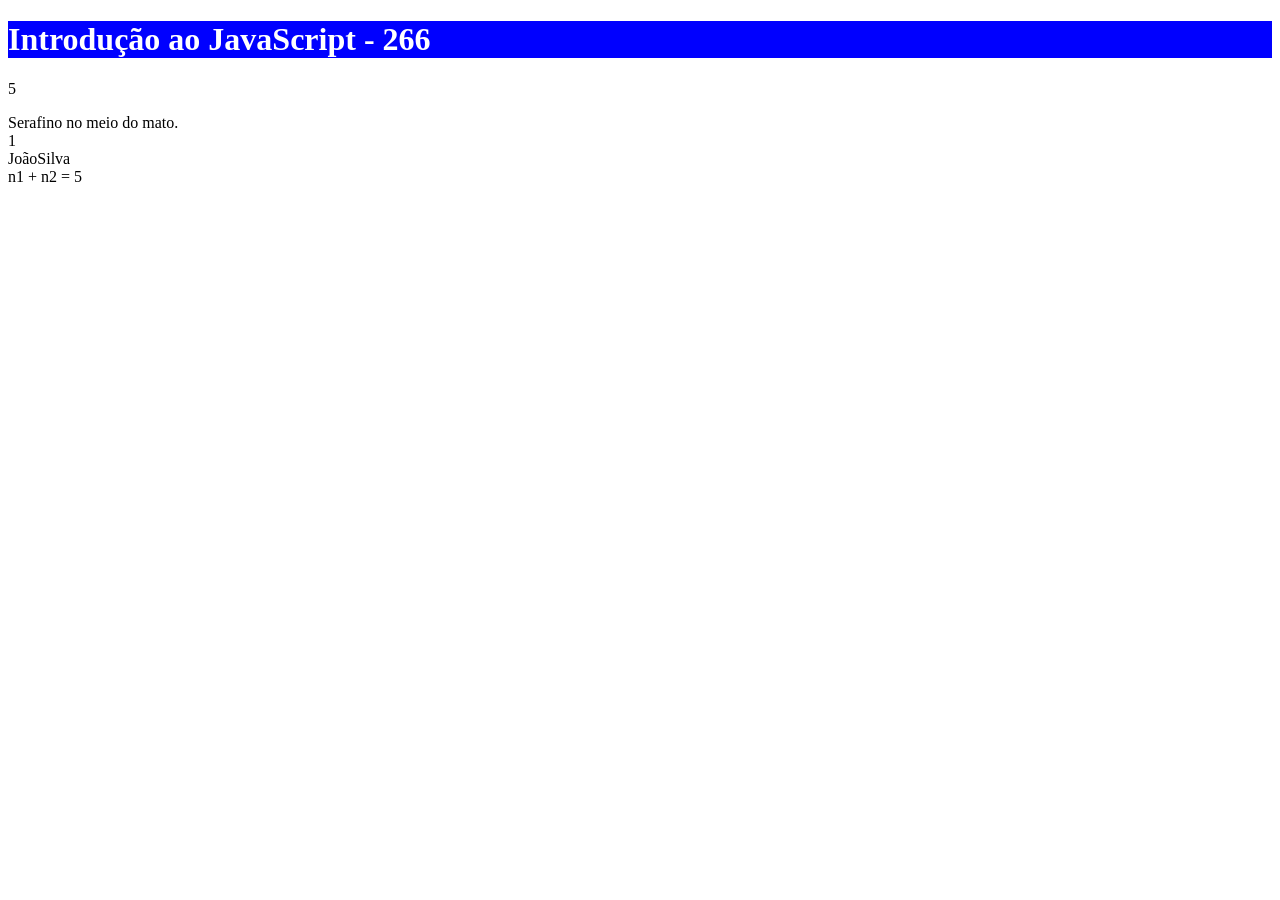
<file: IFPI/IFPI/Programação Web Front-End/2026-04-13/index.html>
<!DOCTYPE html>
<html lang="en">
<head>
    <meta charset="UTF-8">
    <meta name="viewport" content="width=device-width, initial-scale=1.0">
    <title>Document</title>
</head>
<body>
    <h1 id="meuH1">Introdução ao JavaScript</h1>
    <p id="p1"></p>
    <script>
        document.write('Serafino no meio do mato.');
        document.write('<br>')
        let a = 1;
        document.write(a);
        document.write('<br>')

        let meuH1 = document.getElementById('meuH1');
        meuH1.style.color = 'white';
        meuH1.style.backgroundColor = 'blue';
        meuH1.innerText = 'Introdução ao JavaScript - 266';

        //Declarar uma variável e atribuir o elemento obtido pelo ID
        let p1 = document.getElementById('p1');
        p1.innerText = 'ipsum';

        let n1 = 2;
        let n2 = 3;
        p1.innerText = n1+n2;

        let nome = 'João';
        let sobrenome = 'Silva';
        document.write(nome + sobrenome );
        document.write('<br>')
        document.write(' n1 + n2 = ' + (n1 + n2));
    
    </script>
</body>
</html>
</file>
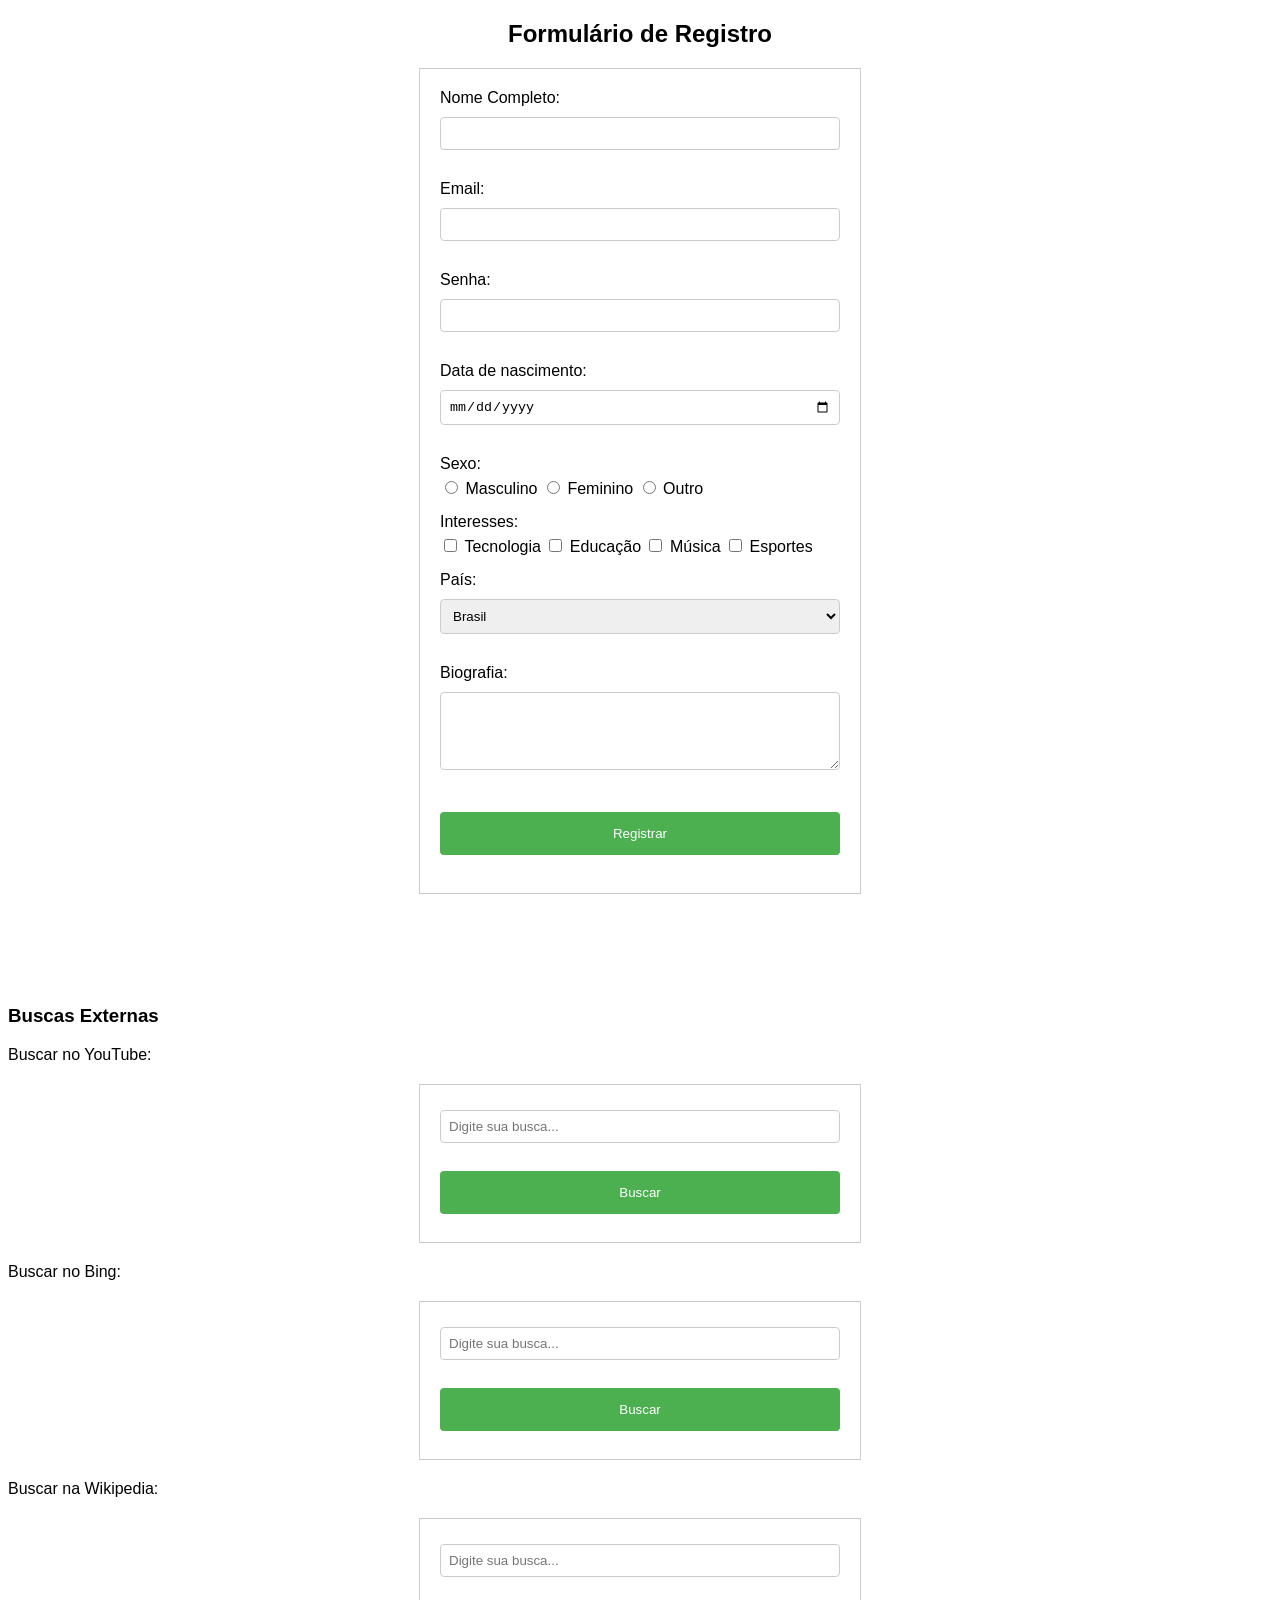
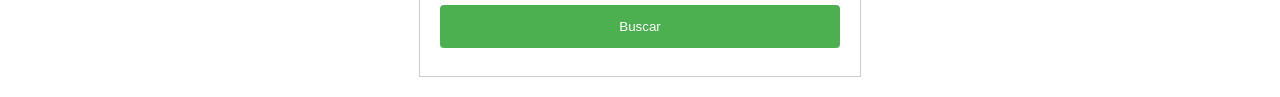
<file: IFPI/IFPI/Programação Web Front-End/Atividade 20.02/index.html>
<!DOCTYPE html>
<html lang="pt-br">

<head>
    <meta charset="UTF-8">
    <meta name="viewport" content="width=device-width, initial-scale=1.0">
    <title>Exercício de Formulários</title>
    <link rel="stylesheet" href="style.css">
</head>

<body>

    <h2>Formulário de Registro</h2>

    <form action="/register" method="POST">
        <div class="form-group">
            <label for="fullname">Nome Completo:</label>
            <input type="text" id="fullname" name="fullname" required>
        </div>

        <div class="form-group">
            <label for="email">Email:</label>
            <input type="email" id="email" name="email" required>
        </div>

        <div class="form-group">
            <label for="password">Senha:</label>
            <input type="password" id="password" name="password" required>
        </div>

        <div class="form-group">
            <label for="nascimento">Data de nascimento:</label>
            <input type="date" id="nascimento" name="nascimento">
        </div>

        <div class="form-group">
            <label>Sexo:</label><br>
            <input type="radio" id="masculino" name="sexo" value="masculino">
            <label for="masculino">Masculino</label>
            <input type="radio" id="feminino" name="sexo" value="feminino">
            <label for="feminino">Feminino</label>
            <input type="radio" id="outro" name="sexo" value="outro">
            <label for="outro">Outro</label>
        </div>

        <div class="form-group">
            <label>Interesses:</label><br>
            <input type="checkbox" id="tecnologia" name="interesses" value="tecnologia">
            <label for="tecnologia">Tecnologia</label>
            <input type="checkbox" id="educacao" name="interesses" value="educacao">
            <label for="educacao">Educação</label>
            <input type="checkbox" id="musica" name="interesses" value="musica">
            <label for="musica">Música</label>
            <input type="checkbox" id="esportes" name="interesses" value="esportes">
            <label for="esportes">Esportes</label>
        </div>

        <div class="form-group">
            <label for="pais">País:</label>
            <select id="pais" name="pais">
                <option value="brasil">Brasil</option>
                <option value="eua">Estados Unidos</option>
                <option value="canada">Canadá</option>
                <option value="japao">Japão</option>
            </select>
        </div>

        <div class="form-group">
            <label for="bio">Biografia:</label>
            <textarea id="bio" name="bio" rows="4"></textarea>
        </div>

        <div class="form-group">
            <input type="submit" value="Registrar">
        </div>
    </form>

    <br><br><br><br>
    <h3>Buscas Externas</h3>

    <p>Buscar no YouTube:</p>
    <form action="https://www.youtube.com/results" method="GET" target="_blank">
        <input type="text" name="search_query" placeholder="Digite sua busca...">
        <input type="submit" value="Buscar">
    </form>

    <p>Buscar no Bing:</p>
    <form action="https://www.bing.com/search" method="GET" target="_blank">
        <input type="text" name="q" placeholder="Digite sua busca...">
        <input type="submit" value="Buscar">
    </form>

    <p>Buscar na Wikipedia:</p>
    <form action="https://pt.wikipedia.org/w/index.php" method="GET" target="_blank">
        <input type="text" name="search" placeholder="Digite sua busca...">
        <input type="submit" value="Buscar">
    </form>

</body>

</html>
</file>
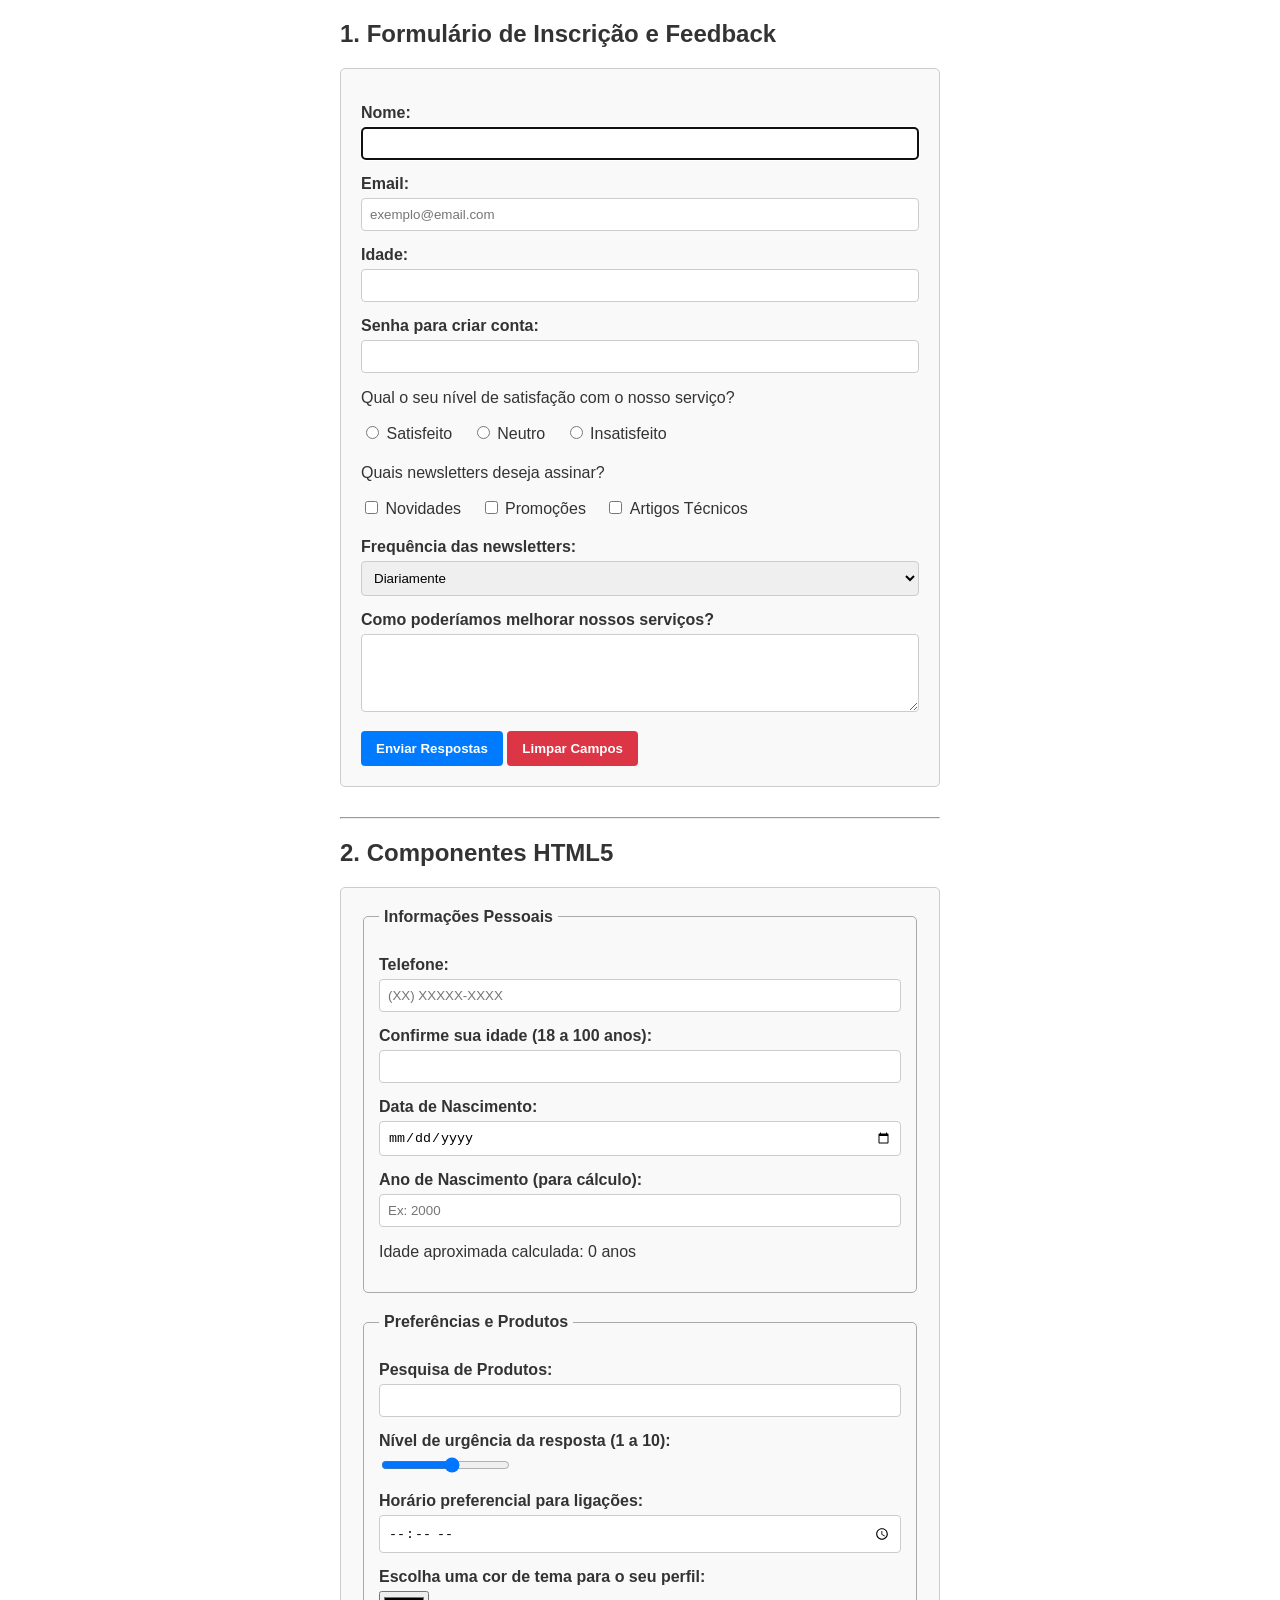
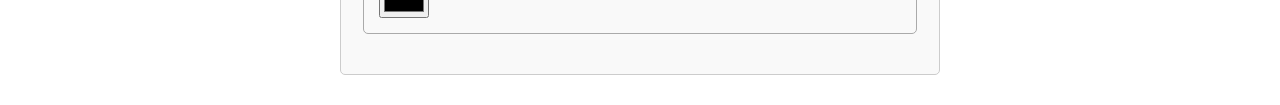
<file: IFPI/IFPI/Programação Web Front-End/Atividade 23.02/index.html>
<!DOCTYPE html>
<html lang="pt-br">

<head>
    <meta charset="UTF-8">
    <title>Exercícios HTML5 - Formulários</title>
    <link rel="stylesheet" href="style.css">
</head>

<body>

    <h2>1. Formulário de Inscrição e Feedback</h2>

    <form action="http://exemplo.com/inscricao" method="POST">

        <label for="nome">Nome:</label>
        <input type="text" id="nome" name="nome" required autofocus>

        <label for="email">Email:</label>
        <input type="email" id="email" name="email" required placeholder="exemplo@email.com">

        <label for="idade">Idade:</label>
        <input type="number" id="idade" name="idade">

        <label for="senha">Senha para criar conta:</label>
        <input type="password" id="senha" name="senha" maxlength="12" required>

        <p>Qual o seu nível de satisfação com o nosso serviço?</p>
        <input type="radio" id="satisfeito" name="satisfacao" value="satisfeito">
        <label class="inline-label" for="satisfeito">Satisfeito</label>

        <input type="radio" id="neutro" name="satisfacao" value="neutro">
        <label class="inline-label" for="neutro">Neutro</label>

        <input type="radio" id="insatisfeito" name="satisfacao" value="insatisfeito">
        <label class="inline-label" for="insatisfeito">Insatisfeito</label>

        <p>Quais newsletters deseja assinar?</p>
        <input type="checkbox" id="novidades" name="news" value="novidades">
        <label class="inline-label" for="novidades">Novidades</label>

        <input type="checkbox" id="promocoes" name="news" value="promocoes">
        <label class="inline-label" for="promocoes">Promoções</label>

        <input type="checkbox" id="artigos" name="news" value="artigos">
        <label class="inline-label" for="artigos">Artigos Técnicos</label>

        <label for="frequencia">Frequência das newsletters:</label>
        <select id="frequencia" name="frequencia">
            <option value="diariamente">Diariamente</option>
            <option value="semanalmente">Semanalmente</option>
            <option value="mensalmente">Mensalmente</option>
        </select>

        <label for="melhoria">Como poderíamos melhorar nossos serviços?</label>
        <textarea id="melhoria" name="melhoria" rows="4"></textarea>

        <button type="submit">Enviar Respostas</button>
        <input type="reset" value="Limpar Campos">
    </form>

    <hr>

    <h2>2. Componentes HTML5</h2>

    <form oninput="resultadoIdade.value = anoAtual.value - anoNasc.value">

        <fieldset>
            <legend>Informações Pessoais</legend>

            <label for="telefone">Telefone:</label>
            <input type="tel" id="telefone" name="telefone" pattern="[0-9]{10,11}" placeholder="(XX) XXXXX-XXXX"
                title="Apenas números">

            <label for="idadeConfirmacao">Confirme sua idade (18 a 100 anos):</label>
            <input type="number" id="idadeConfirmacao" name="idadeConfirmacao" min="18" max="100">

            <label for="nascimento">Data de Nascimento:</label>
            <input type="date" id="nascimento" name="nascimento">

            <label for="anoNasc">Ano de Nascimento (para cálculo):</label>
            <input type="number" id="anoNasc" name="anoNasc" placeholder="Ex: 2000">
            <input type="hidden" id="anoAtual" value="2026">
            <p>Idade aproximada calculada: <output name="resultadoIdade" for="anoNasc anoAtual">0</output> anos</p>

        </fieldset>

        <fieldset>
            <legend>Preferências e Produtos</legend>

            <label for="produto">Pesquisa de Produtos:</label>
            <input type="text" id="produto" name="produto" list="listaProdutos">
            <datalist id="listaProdutos">
                <option value="Notebook">
                <option value="Smartphone">
                <option value="Teclado">
                <option value="Monitor">
            </datalist>

            <label for="urgencia">Nível de urgência da resposta (1 a 10):</label>
            <input type="range" id="urgencia" name="urgencia" min="1" max="10">

            <label for="horarioLigacao">Horário preferencial para ligações:</label>
            <input type="time" id="horarioLigacao" name="horarioLigacao">

            <label for="corTema">Escolha uma cor de tema para o seu perfil:</label>
            <input type="color" id="corTema" name="corTema" value="#000000">
        </fieldset>

    </form>

</body>

</html>
</file>
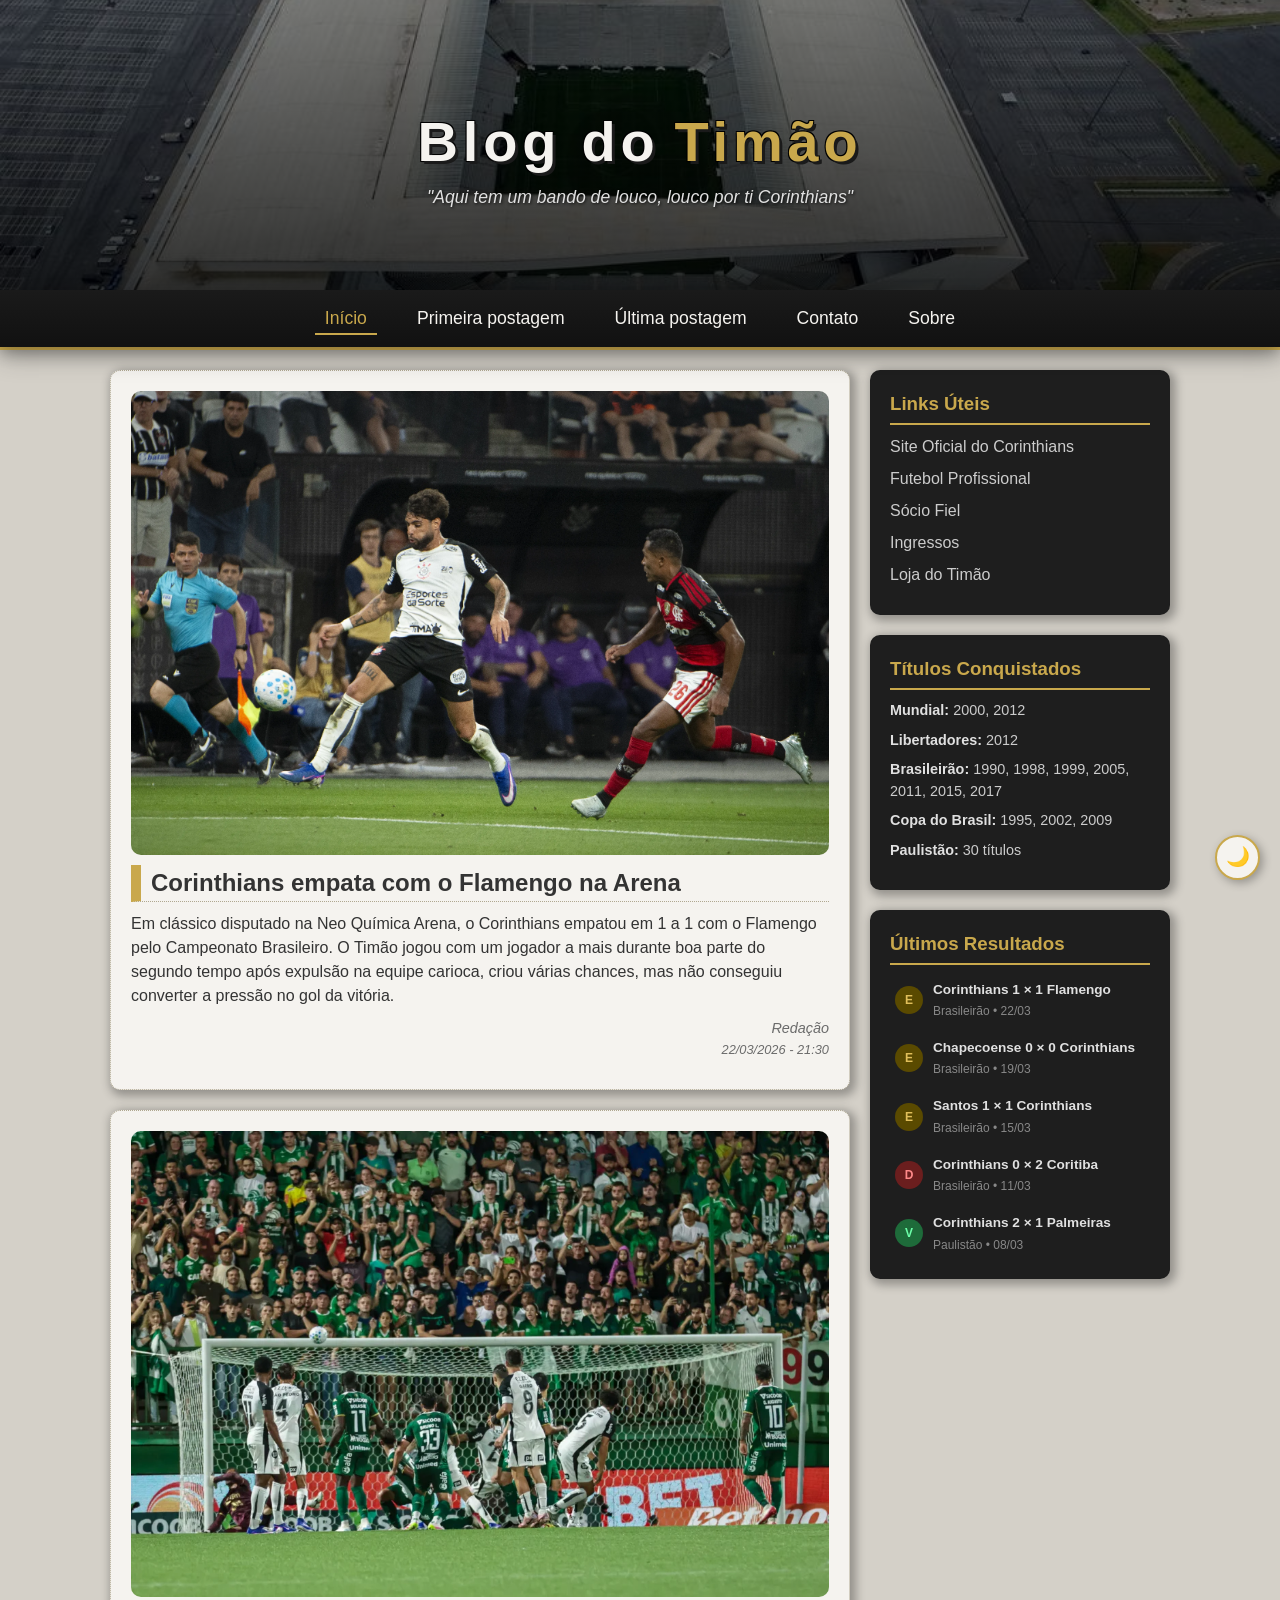
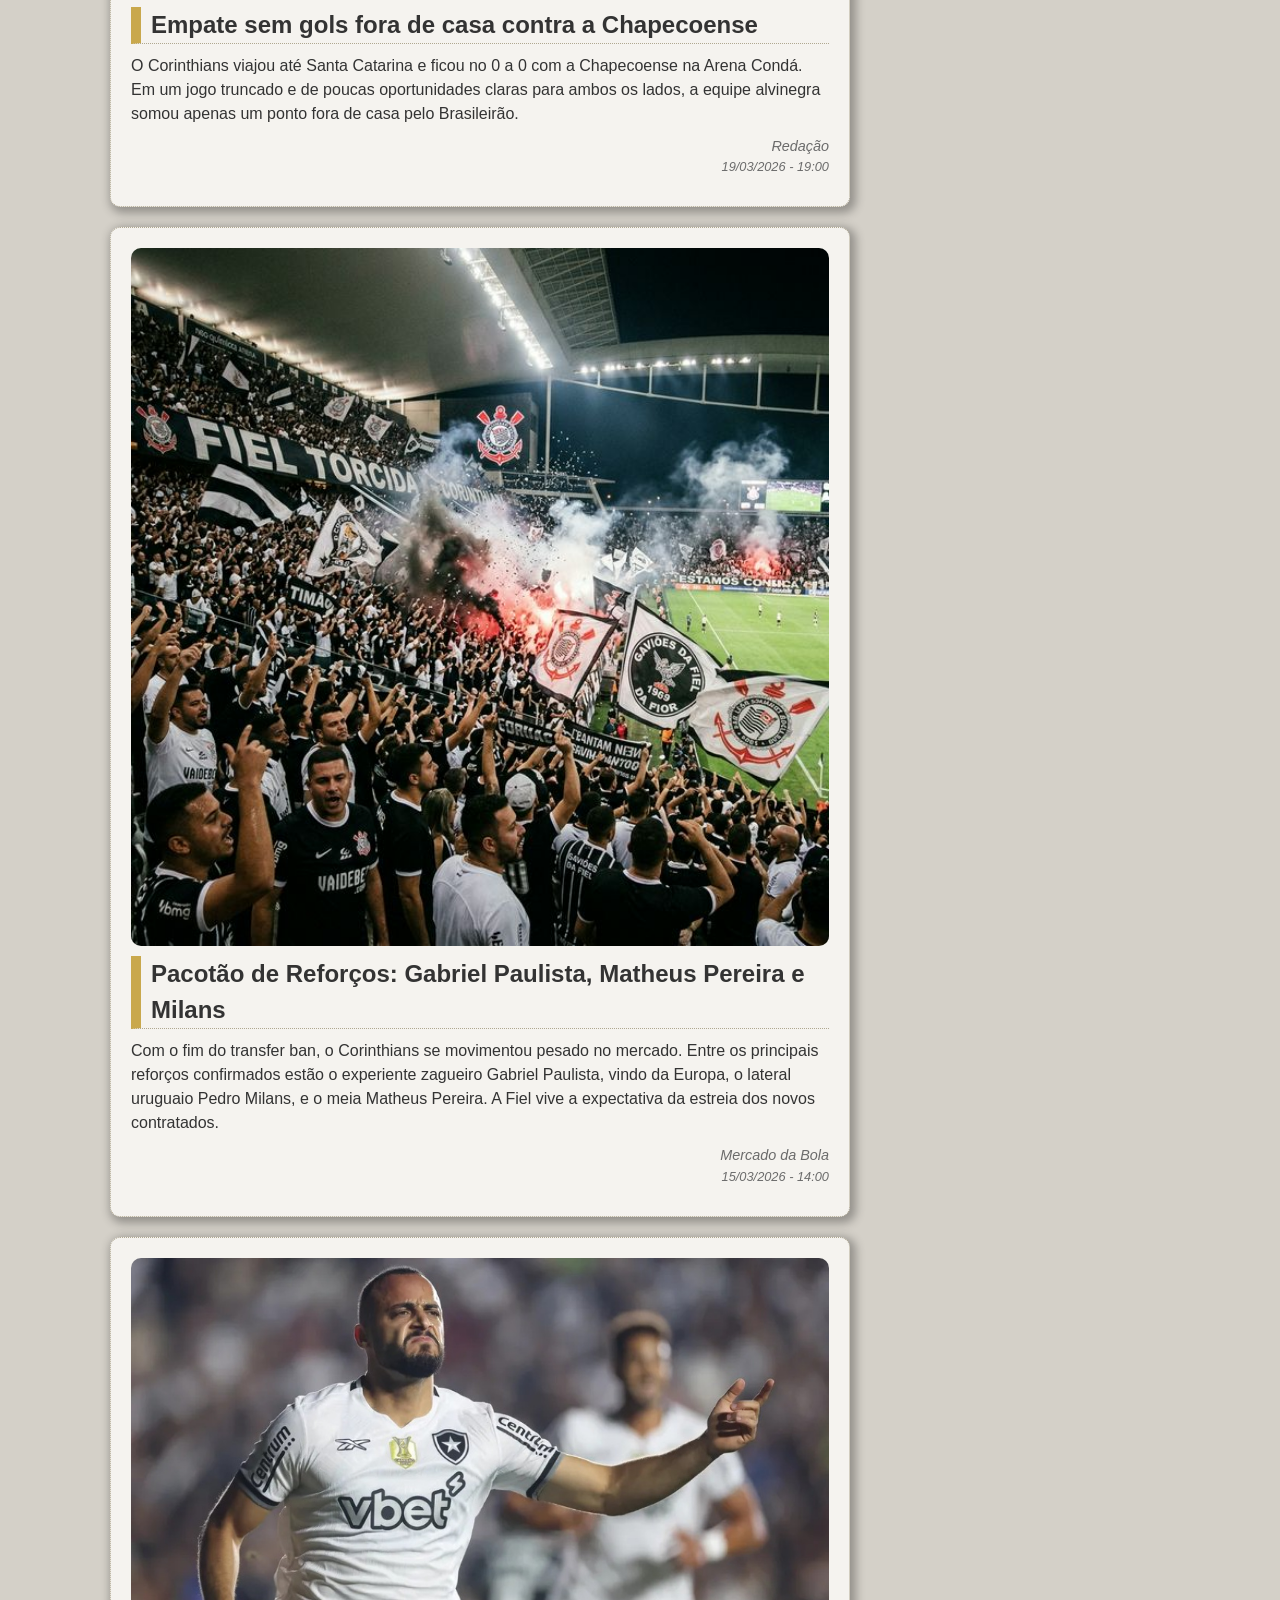
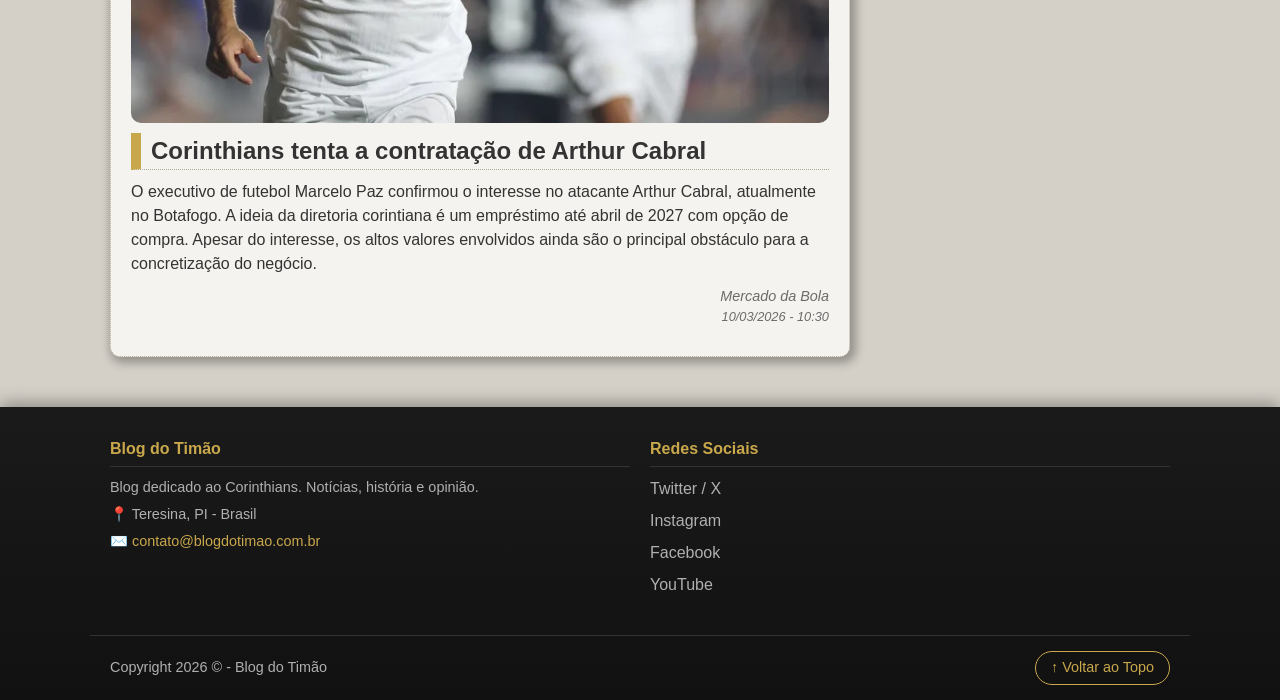
<file: IFPI/IFPI/Programação Web Front-End/Atividade Avaliativa/index.html>
<!DOCTYPE html>
<html lang="pt-br">

<head>
    <meta charset="UTF-8">
    <meta name="viewport" content="width=device-width, initial-scale=1.0">
    <title>Blog do Timão - Corinthians</title>
    <link rel="stylesheet" href="style.css">
</head>

<body id="topo">
    <div id="conteiner">
        <header>
            <h1>Blog do <span>Timão</span></h1>
            <p>"Aqui tem um bando de louco, louco por ti Corinthians"</p>

            <!-- botão do menu hamburguer, só aparece no celular -->
            <button class="hamburger" id="hamburger" aria-label="Abrir menu">
                <span class="hamburger-linha"></span>
                <span class="hamburger-linha"></span>
                <span class="hamburger-linha"></span>
            </button>

            <!-- coloquei o nav dentro dessa div pra ele ficar fixo no topo quando rola a página -->
            <div class="nav-wrapper">
                <nav id="nav">
                    <ul>
                        <li><a href="#topo" class="link-ativo">Início</a></li>
                        <li><a href="#ultima">Primeira postagem</a></li>
                        <li><a href="#primeira">Última postagem</a></li>
                        <li><a href="#rodape">Contato</a></li>
                        <li><a href="#" id="btnSobre">Sobre</a></li>
                    </ul>
                </nav>
            </div>
        </header>

        <!-- aqui começa o layout principal, usei CSS Grid pra dividir entre os posts e o aside -->
        <div class="grid-layout">
            <main>
                <!-- post sobre o jogo contra o flamengo -->
                <article id="ultima" class="card">
                    <picture>
                        <source media="(max-width: 600px)" srcset="img/cxf.webp" sizes="100vw">
                        <img src="img/cxf.webp" alt="Neo Química Arena lotada" class="card-imagem">
                    </picture>
                    <h2>Corinthians empata com o Flamengo na Arena</h2>
                    <p>Em clássico disputado na Neo Química Arena, o Corinthians empatou em 1 a 1 com o Flamengo pelo
                        Campeonato Brasileiro. O Timão jogou com um jogador a mais durante boa parte do segundo tempo
                        após expulsão na equipe carioca, criou várias chances, mas não conseguiu converter a pressão no
                        gol da vitória.</p>
                    <p class="autor">
                        Redação
                        <span class="data-hora">22/03/2026 - 21:30</span>
                    </p>
                </article>

                <!-- post sobre o jogo contra a chapecoense -->
                <article class="card">
                    <picture>
                        <source media="(max-width: 600px)" srcset="img/cxc.webp" sizes="100vw">
                        <img src="img/cxc.webp" alt="Jogador do Corinthians em ação" class="card-imagem">
                    </picture>
                    <h2>Empate sem gols fora de casa contra a Chapecoense</h2>
                    <p>O Corinthians viajou até Santa Catarina e ficou no 0 a 0 com a Chapecoense na Arena Condá. Em um
                        jogo truncado e de poucas oportunidades claras para ambos os lados, a equipe alvinegra somou
                        apenas um ponto fora de casa pelo Brasileirão.</p>
                    <p class="autor">
                        Redação
                        <span class="data-hora">19/03/2026 - 19:00</span>
                    </p>
                </article>

                <!-- post sobre os reforços que chegaram -->
                <article class="card">
                    <picture>
                        <source media="(max-width: 600px)" srcset="img/fans.png" sizes="100vw">
                        <img src="img/fans.png" alt="Torcida do Corinthians fazendo festa" class="card-imagem">
                    </picture>
                    <h2>Pacotão de Reforços: Gabriel Paulista, Matheus Pereira e Milans</h2>
                    <p>Com o fim do transfer ban, o Corinthians se movimentou pesado no mercado. Entre os principais
                        reforços confirmados estão o experiente zagueiro Gabriel Paulista, vindo da Europa, o lateral
                        uruguaio Pedro Milans, e o meia Matheus Pereira. A Fiel vive a expectativa da estreia dos novos
                        contratados.</p>
                    <p class="autor">
                        Mercado da Bola
                        <span class="data-hora">15/03/2026 - 14:00</span>
                    </p>
                </article>

                <!-- post sobre o interesse no arthur cabral -->
                <article id="primeira" class="card">
                    <picture>
                        <source media="(max-width: 600px)" srcset="img/cabral.jpg" sizes="100vw">
                        <img src="img/cabral.jpg" alt="Arthur Cabral" class="card-imagem">
                    </picture>
                    <h2>Corinthians tenta a contratação de Arthur Cabral</h2>
                    <p>O executivo de futebol Marcelo Paz confirmou o interesse no atacante Arthur Cabral, atualmente no
                        Botafogo. A ideia da diretoria corintiana é um empréstimo até abril de 2027 com opção de compra.
                        Apesar do interesse, os altos valores envolvidos ainda são o principal obstáculo para a
                        concretização do negócio.</p>
                    <p class="autor">
                        Mercado da Bola
                        <span class="data-hora">10/03/2026 - 10:30</span>
                    </p>
                </article>
            </main>

            <!-- barra lateral com informações extras -->
            <aside>
                <div class="aside-secao">
                    <h3>Links Úteis</h3>
                    <ul class="aside-links">
                        <li><a href="https://www.corinthians.com.br" target="_blank">Site Oficial do Corinthians</a>
                        </li>
                        <li><a href="#">Futebol Profissional</a></li>
                        <li><a href="https://www.fieltorcedor.com.br" target="_blank">Sócio Fiel</a></li>
                        <li><a href="https://www.fieltorcedor.com.br/auth/login/?next=/jogos"
                                target="_blank">Ingressos</a></li>
                        <li><a href="https://www.shoptimao.com.br/" target="_blank">Loja do Timão</a></li>
                    </ul>
                </div>

                <!-- lista dos títulos do corinthians -->
                <div class="aside-secao">
                    <h3>Títulos Conquistados</h3>
                    <ul class="aside-titulos">
                        <li><strong>Mundial:</strong> 2000, 2012</li>
                        <li><strong>Libertadores:</strong> 2012</li>
                        <li><strong>Brasileirão:</strong> 1990, 1998, 1999, 2005, 2011, 2015, 2017</li>
                        <li><strong>Copa do Brasil:</strong> 1995, 2002, 2009</li>
                        <li><strong>Paulistão:</strong> 30 títulos</li>
                    </ul>
                </div>

                <!-- placar dos últimos jogos, usei badges coloridos pra indicar V/E/D -->
                <div class="aside-secao">
                    <h3>Últimos Resultados</h3>
                    <div class="resultados">
                        <div class="resultado-item">
                            <span class="badge empate">E</span>
                            <div>
                                <strong>Corinthians 1 × 1 Flamengo</strong>
                                <p>Brasileirão • 22/03</p>
                            </div>
                        </div>
                        <div class="resultado-item">
                            <span class="badge empate">E</span>
                            <div>
                                <strong>Chapecoense 0 × 0 Corinthians</strong>
                                <p>Brasileirão • 19/03</p>
                            </div>
                        </div>
                        <div class="resultado-item">
                            <span class="badge empate">E</span>
                            <div>
                                <strong>Santos 1 × 1 Corinthians</strong>
                                <p>Brasileirão • 15/03</p>
                            </div>
                        </div>
                        <div class="resultado-item">
                            <span class="badge derrota">D</span>
                            <div>
                                <strong>Corinthians 0 × 2 Coritiba</strong>
                                <p>Brasileirão • 11/03</p>
                            </div>
                        </div>
                        <div class="resultado-item">
                            <span class="badge vitoria">V</span>
                            <div>
                                <strong>Corinthians 2 × 1 Palmeiras</strong>
                                <p>Paulistão • 08/03</p>
                            </div>
                        </div>
                    </div>
                </div>
            </aside>
        </div>

        <!-- rodapé do site com contato e redes sociais -->
        <footer id="rodape">
            <div class="footer-conteudo">
                <div class="footer-secao">
                    <h4>Blog do Timão</h4>
                    <p>Blog dedicado ao Corinthians. Notícias, história e opinião.</p>
                    <p>📍 Teresina, PI - Brasil</p>
                    <p>✉️ <a href="mailto:contato@blogdotimao.com.br">contato@blogdotimao.com.br</a></p>
                </div>
                <div class="footer-secao">
                    <h4>Redes Sociais</h4>
                    <ul class="footer-redes">
                        <li><a href="https://twitter.com/corinthians" target="_blank">Twitter / X</a></li>
                        <li><a href="https://instagram.com/corinthians" target="_blank">Instagram</a></li>
                        <li><a href="https://facebook.com/corinthians" target="_blank">Facebook</a></li>
                        <li><a href="https://youtube.com/corinthians" target="_blank">YouTube</a></li>
                    </ul>
                </div>
            </div>
            <div class="footer-bottom">
                <p>Copyright 2026 &copy; - Blog do Timão</p>
                <a href="#topo" class="voltar-topo">↑ Voltar ao Topo</a>
            </div>
        </footer>
    </div>

    <!-- usei a tag <dialog> que é mais recente no HTML, cria um modal nativo sem precisar de biblioteca -->
    <dialog id="dialogSobre" class="dialog-sobre">
        <h2>Sobre o Blog do Timão</h2>
        <p>Este blog foi criado como atividade avaliativa da disciplina de Programação Web Front-End do IFPI.</p>
        <p>O objetivo é apresentar notícias e informações sobre o Sport Club Corinthians Paulista, utilizando HTML
            semântico, CSS moderno e JavaScript.</p>
        <p><strong>Tecnologias utilizadas:</strong></p>
        <ul>
            <li>HTML5 (semântico + tag dialog)</li>
            <li>CSS3 (variáveis, grid, flexbox, media queries)</li>
            <li>JavaScript (dark mode, menu hambúrguer)</li>
        </ul>
        <button id="fecharDialog">Fechar</button>
    </dialog>

    <!-- botão do dark mode - essa parte foi feita com ajuda de IA -->
    <button class="dark-mode-btn" id="darkModeBtn">🌙</button>

    <script>
        // aqui faz o menu hamburguer abrir e fechar quando clica no botão
        var hamburger = document.getElementById('hamburger');
        var nav = document.getElementById('nav');

        hamburger.addEventListener('click', function () {
            nav.classList.toggle('nav-aberto');
            hamburger.classList.toggle('hamburger-ativo');
        });

        // fecha o menu quando clica em algum link (senão ele ficava aberto)
        var links = document.querySelectorAll('nav a');
        for (var i = 0; i < links.length; i++) {
            links[i].addEventListener('click', function () {
                nav.classList.remove('nav-aberto');
                hamburger.classList.remove('hamburger-ativo');
            });
        }

        // lógica do dark mode, salva a preferência no localStorage pra lembrar quando voltar
        var darkBtn = document.getElementById('darkModeBtn');

        if (localStorage.getItem('darkMode') === 'true') {
            document.body.classList.add('dark-mode');
            darkBtn.textContent = '☀️';
        }

        darkBtn.addEventListener('click', function () {
            document.body.classList.toggle('dark-mode');
            var isDark = document.body.classList.contains('dark-mode');
            darkBtn.textContent = isDark ? '☀️' : '🌙';
            localStorage.setItem('darkMode', isDark);
        });

        // abre o dialog "Sobre" quando clica no link, o showModal() é o método nativo do <dialog>
        var btnSobre = document.getElementById('btnSobre');
        var dialogSobre = document.getElementById('dialogSobre');
        var fecharDialog = document.getElementById('fecharDialog');

        btnSobre.addEventListener('click', function (e) {
            e.preventDefault();
            dialogSobre.showModal();
        });

        fecharDialog.addEventListener('click', function () {
            dialogSobre.close();
        });
    </script>
</body>

</html>
</file>
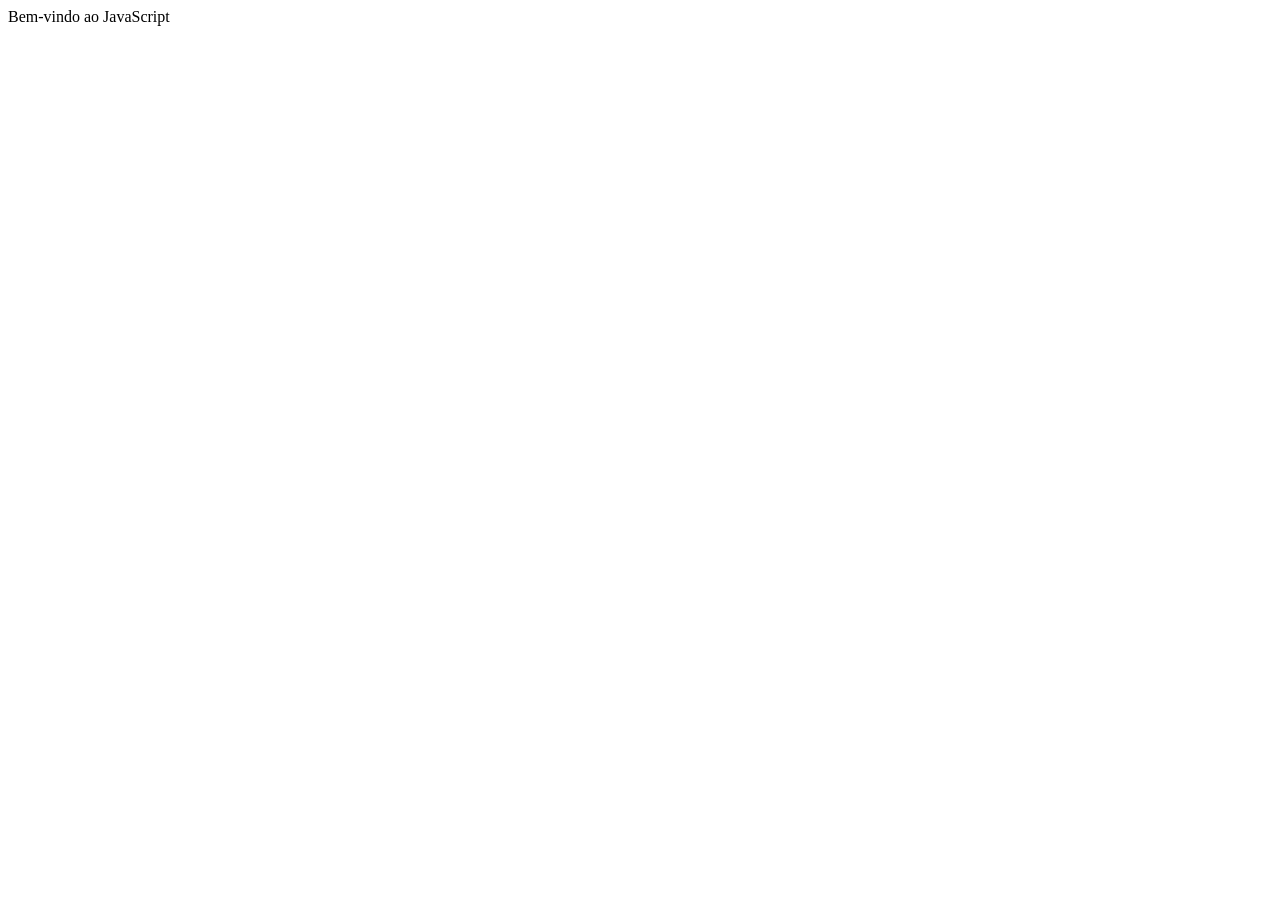
<file: IFPI/IFPI/Programação Web Front-End/2026-04-13/Atividade 01 - JS/index.html>
<!DOCTYPE html>
<html lang="pt-BR">
<head>
    <meta charset="UTF-8">
    <meta name="viewport" content="width=device-width, initial-scale=1.0">
    <title>Exercicio 01 - JavaScript</title>
</head>
<body>
    <script>
    alert('Bem-vindo ao JavaScript');
    document.write('Bem-vindo ao JavaScript');
    </script>
</body>
</html>
</file>
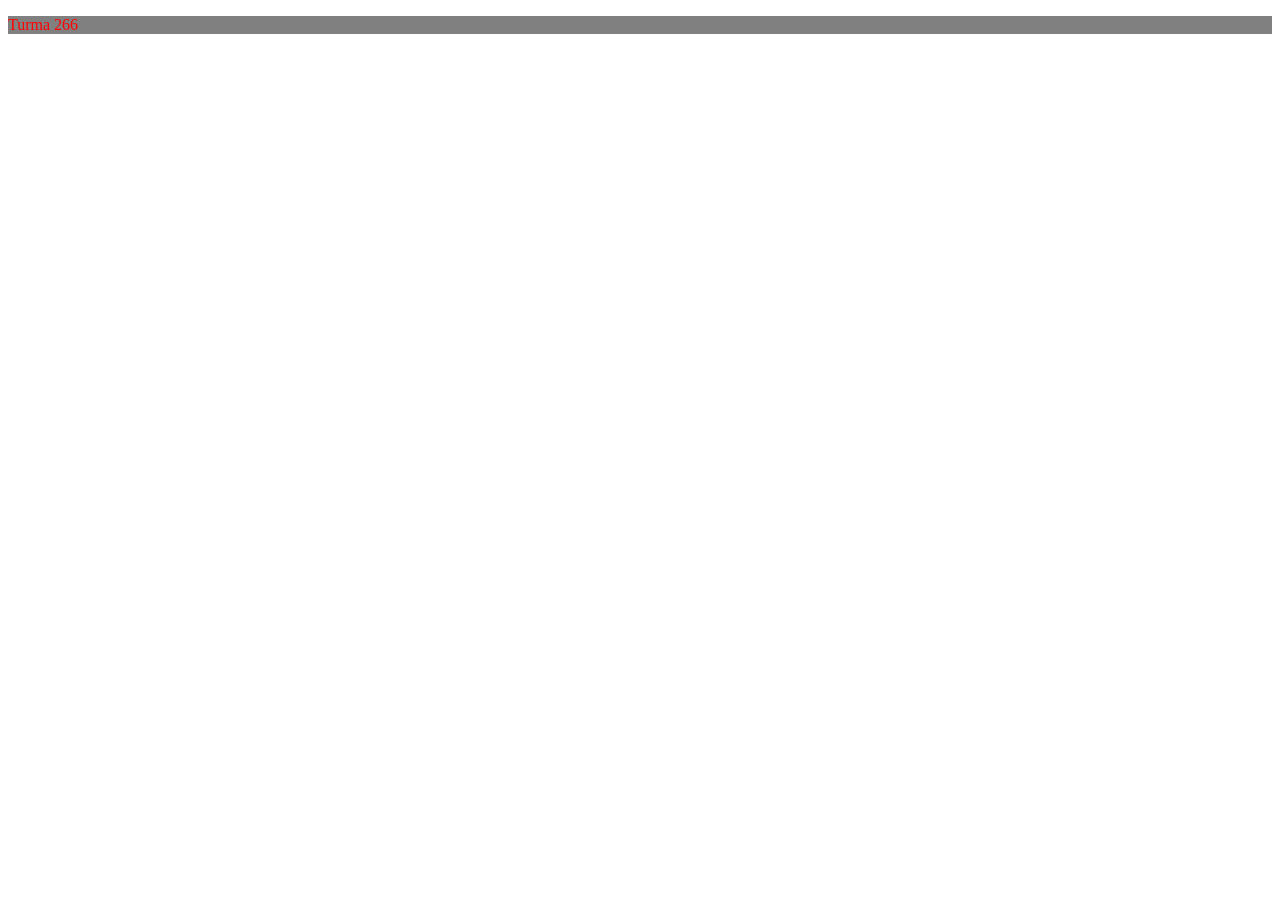
<file: IFPI/IFPI/Programação Web Front-End/2026-04-13/index2.html>
<!DOCTYPE html>
<html lang="pt-BR">
<head>
    <meta charset="UTF-8">
    <meta name="viewport" content="width=device-width, initial-scale=1.0">
    <title>Exercicio de Sala</title>
</head>
<body>
    <p id="p2"></p>
    <script>
        let p2 = document.getElementById('p2');
        p2.style.color = 'red';
        p2.style.backgroundColor = 'gray';
        p2.innerText = 'Turma 266'
    </script>
</body>
</html>
</file>
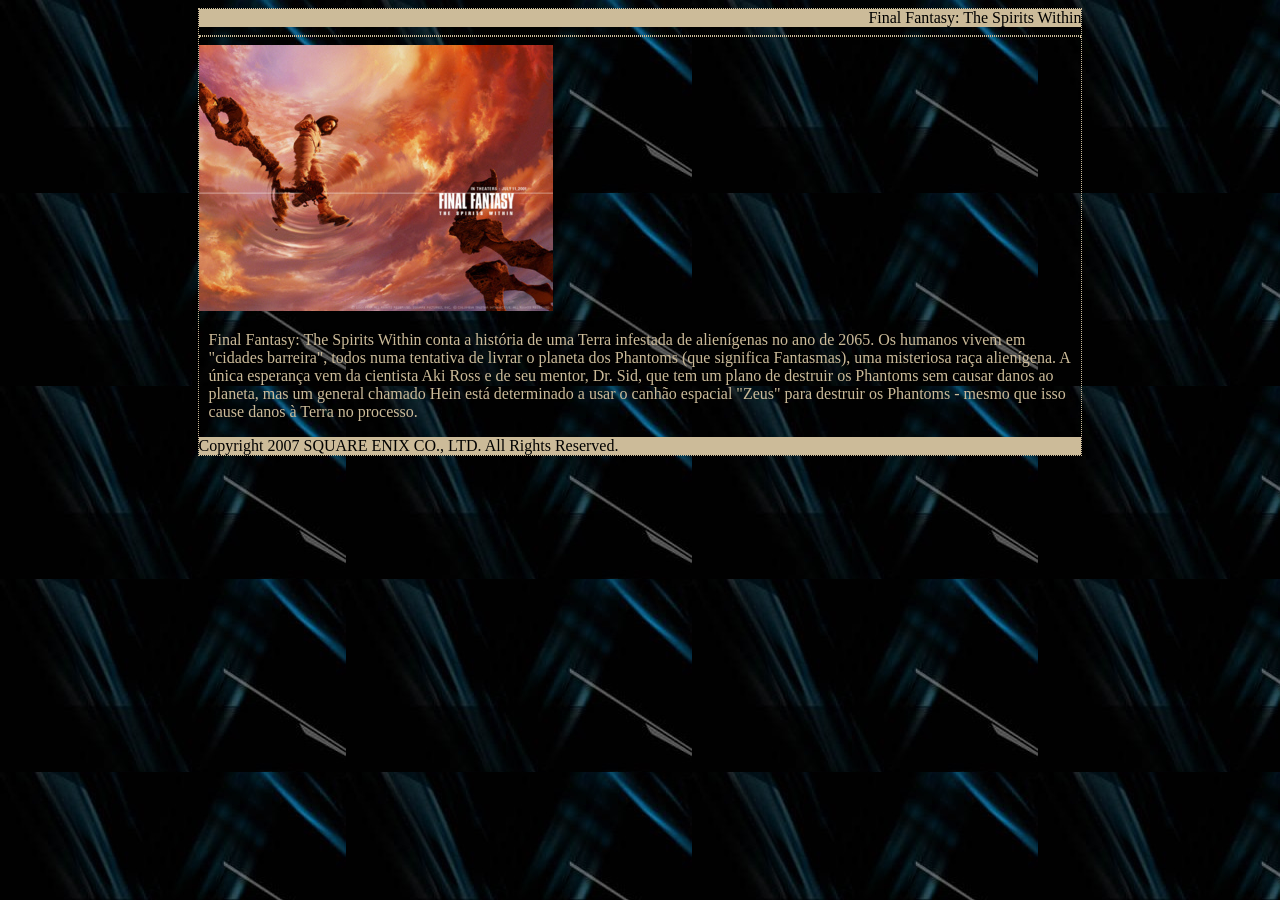
<file: IFPI/IFPI/Programação Web Front-End/Atividade 23.02 (slide)/atividade.html>
<!DOCTYPE html>
<html lang="pt-br">

<head>
    <meta charset="UTF-8">
    <meta name="viewport" content="width=device-width, initial-scale=1.0">
    <title>Prática</title>
    <link rel="stylesheet" href="atividade.css">
</head>

<body>
    <div id="borda">
        <div id="titulo">Final Fantasy: The Spirits Within</div>
        <div id="linha"></div>
        <hr class="linha">
        <img src="imagens/ff.jpg" alt="" id="ff">
        <p>Final Fantasy: The Spirits Within conta a história de uma Terra infestada de alienígenas no ano de 2065. Os
            humanos vivem em "cidades barreira", todos numa tentativa de livrar o planeta dos Phantoms (que significa
            Fantasmas), uma misteriosa raça alienígena. A única esperança vem da cientista Aki Ross e de seu mentor, Dr.
            Sid, que tem um plano de destruir os Phantoms sem causar danos ao planeta, mas um general chamado Hein está
            determinado a usar o canhão espacial "Zeus" para destruir os Phantoms - mesmo que isso cause danos à Terra
            no processo.</p>
        <div id="rodape">Copyright 2007 SQUARE ENIX CO., LTD. All Rights Reserved.</div>
    </div>
</body>

</html>
</file>
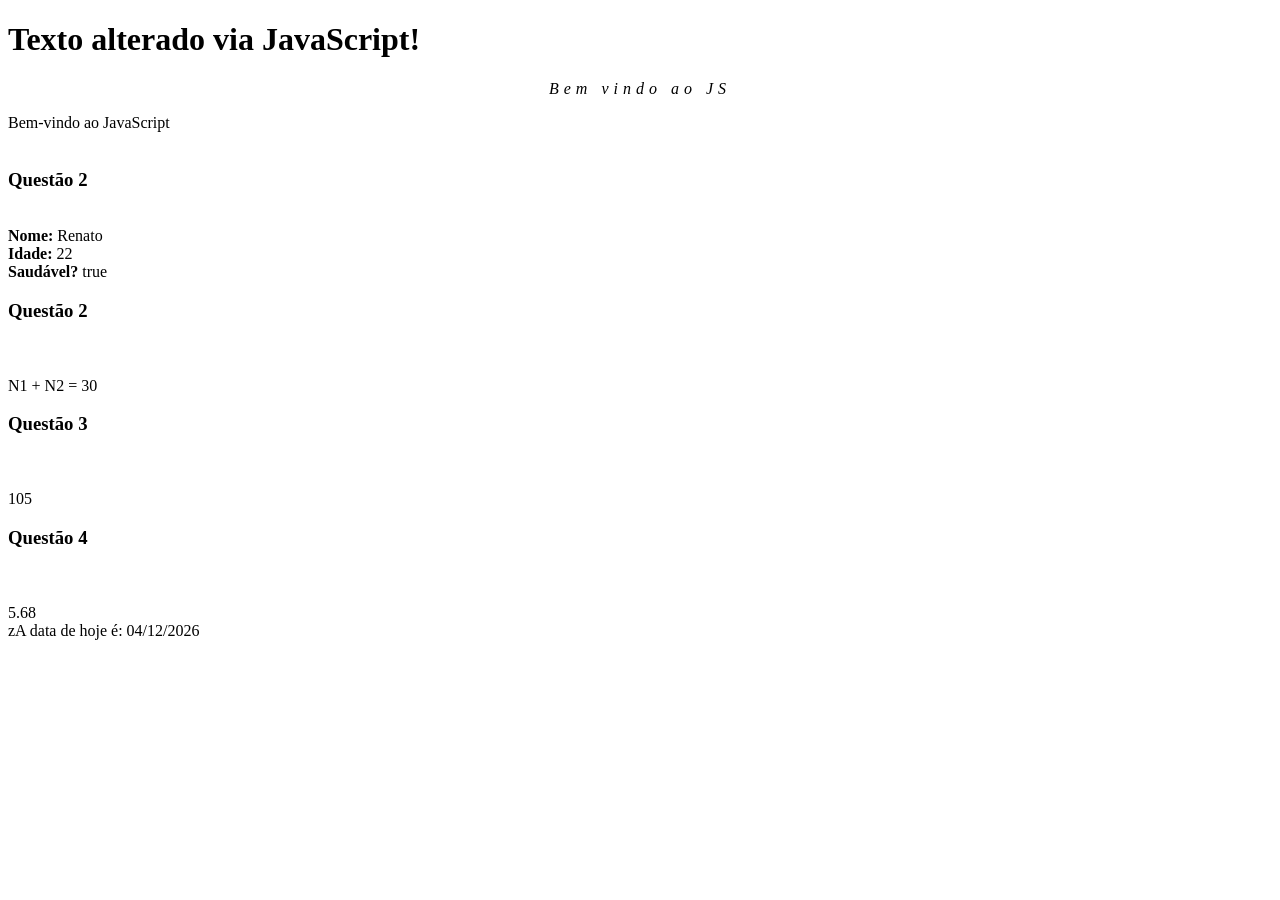
<file: IFPI/IFPI/Programação Web Front-End/2026-04-13/Atividade 01 - JS/index2.html>
<!DOCTYPE html>
<html lang="pt-BR">
<head>
    <meta charset="UTF-8">
    <meta name="viewport" content="width=device-width, initial-scale=1.0">
    <title>Exercicio 1.1 - JavaScript</title>
</head>
<body>
    <h1 id="saida"></h1>
    <p id="p3"></p>
    <script>
    alert('Bem-vindo ao JavaScript');
    document.write('Bem-vindo ao JavaScript<br><br>');
    document.write('<h3>Questão 2</h3><br>')
    

    let nome = 'Renato';
    let idade = 22;
    let saudavel = true;
    document.write("<strong>Nome:</strong> " + nome + "<br><strong>Idade: </strong>" + idade + "<br><strong>Saudável? </strong>" + saudavel);

    document.write('<h3>Questão 2</h3><br>')
    let n1 = 10;
    let n2 = 20;
    let soma = (n1+n2);
    document.write("<br>N1 + N2 = " + soma);

    document.write('<h3>Questão 3</h3><br>')
    //Concatenação
    let n3 = "5"
    document.write("<br>" + n1+n3)

    //Desafio:
    document.write('<h3>Questão 4</h3><br>')
    let preco = 5.6789
    document.write("<br>" + preco.toFixed(2));

    //Questão 5
    document.getElementById("saida").innerText = "Texto alterado via JavaScript!";

    //Questão 6
    let p3 = document.getElementById("p3");
    p3.innerText = "Bem vindo ao JS";
    p3.style.textAlign = 'center';
    p3.style.fontStyle = 'italic';
    p3.style.letterSpacing = '5px';

    //Desafio 2:
    let dataatual = new Date();
    let dataformatada = dataatual.toLocaleDateString('pt-BR');
    document.write("<br>zA data de hoje é: " + dataformatada);
    </script>
</body>
</html>
</file>
<file: IFPI/IFPI/Programação Web Front-End/Atividade 20.02/style.css>
h2 {
    text-align: center;
}


body {
    font-family: Arial, sans-serif;
}


form {
    max-width: 400px;
    margin: 20px auto;
    padding: 20px;
    border: 1px solid #ccc;
}


input[type=text],
input[type=email],
input[type=password],
input[type=date],
select,
textarea {
    width: 100%;
    padding: 8px;
    margin: 5px 0 20px 0;
    display: inline-block;
    border: 1px solid #ccc;
    border-radius: 4px;
    box-sizing: border-box;
}


.form-group {
    margin-bottom: 10px;
}

label {
    margin-bottom: 5px;
    display: inline-block;
}


input[type=submit] {
    background-color: #4CAF50;
    color: white;
    padding: 14px 20px;
    margin: 8px 0;
    border: none;
    border-radius: 4px;
    cursor: pointer;
    width: 100%;
}


input[type=submit]:hover {
    background-color: #45a049;
}
</file>
<file: IFPI/IFPI/Programação Web Front-End/Atividade 23.02/style.css>
body {
    font-family: Arial, sans-serif;
    max-width: 600px;
    margin: 20px auto;
    padding: 0 20px;
    color: #333;
}

form {
    background-color: #f9f9f9;
    padding: 20px;
    border: 1px solid #ccc;
    border-radius: 5px;
    margin-bottom: 30px;
}

fieldset {
    border: 1px solid #aaa;
    border-radius: 5px;
    padding: 15px;
    margin-bottom: 20px;
}

legend {
    font-weight: bold;
    padding: 0 5px;
}

label {
    display: block;
    margin-top: 15px;
    margin-bottom: 5px;
    font-weight: bold;
}

label.inline-label {
    display: inline-block;
    font-weight: normal;
    margin-top: 0;
    margin-right: 15px;
}

input[type="text"],
input[type="email"],
input[type="number"],
input[type="password"],
input[type="tel"],
input[type="date"],
input[type="time"],
select,
textarea {
    width: 100%;
    padding: 8px;
    border: 1px solid #ccc;
    border-radius: 4px;
    box-sizing: border-box;
}

textarea {
    resize: vertical;
}

button,
input[type="reset"] {
    padding: 10px 15px;
    margin-top: 15px;
    border: none;
    border-radius: 4px;
    cursor: pointer;
    font-weight: bold;
}

button[type="submit"] {
    background-color: #007BFF;
    color: white;
}

button[type="submit"]:hover {
    background-color: #0056b3;
}

input[type="reset"] {
    background-color: #dc3545;
    color: white;
}

input[type="reset"]:hover {
    background-color: #c82333;
}
</file>
<file: IFPI/IFPI/Programação Web Front-End/Atividade Avaliativa/style.css>
/* ===== variaveis css pra reaproveitar cores e espaçamentos ===== */
:root {
    --cor-fundo: #d4d0c8;
    --cor-fundo-card: #f5f3ef;
    --cor-header: #1a1a1a;
    --cor-footer: #1a1a1a;
    --cor-texto: #333333;
    --cor-texto-claro: #6b6b6b;
    --cor-dourado: #c9a84c;
    --cor-dourado-claro: #e0be5a;
    --cor-link: #f5f3ef;
    --cor-borda: #b0a890;
    --cor-sombra: rgba(0, 0, 0, 0.3);
    --cor-aside: #1e1e1e;
    --cor-aside-texto: #cccccc;

    --espacamento-sm: 10px;
    --espacamento-md: 20px;
    --espacamento-lg: 30px;
    --raio-borda: 10px;
}

/* ===== cores do modo escuro, sobrescreve as variáveis quando ativa ===== */
.dark-mode {
    --cor-fundo: #121212;
    --cor-fundo-card: #1e1e1e;
    --cor-texto: #e0e0e0;
    --cor-texto-claro: #999999;
    --cor-borda: #444444;
    --cor-sombra: rgba(0, 0, 0, 0.5);
}

/* ===== reset pra tirar margens e paddings padrão do navegador ===== */
* {
    margin: 0;
    padding: 0;
    box-sizing: border-box;
    line-height: 1.5;
}

html {
    scroll-behavior: smooth;
}

body {
    font-family: Arial, Helvetica, sans-serif;
    background-color: var(--cor-fundo);
    color: var(--cor-texto);
    transition: background-color 0.3s, color 0.3s;
}

img {
    max-width: 100%;
    height: auto;
    display: block;
}

a {
    text-decoration: none;
    color: var(--cor-link);
    transition: color 0.2s;
}

a:hover {
    color: var(--cor-dourado);
}

/* ===== header com a imagem de fundo da bandeira do timão ===== */
header {
    text-align: center;
    background-color: var(--cor-header);
    /* degradê escuro por cima pra dar pra ler o texto */
    background-image: linear-gradient(to bottom, rgba(0, 0, 0, 0.5), rgba(0, 0, 0, 0.85)), url('img/banner-corinthians.jpg');
    background-size: cover;
    background-position: center;
    background-repeat: no-repeat;
    background-attachment: scroll;
    color: var(--cor-link);
    box-shadow: 0 5px 25px var(--cor-sombra);
    padding-top: 100px;
    padding-bottom: 0;
    position: relative;
    z-index: 100;
    border-bottom: 3px solid var(--cor-dourado);
}

header h1 {
    font-size: 3.5rem;
    letter-spacing: 0.3rem;
    color: var(--cor-link);
    text-shadow: 3px 3px 0 var(--cor-header), -1px -1px 0 #000, 1px -1px 0 #000, -1px 1px 0 #000, 1px 1px 0 #000;
    display: flex;
    align-items: center;
    justify-content: center;
    gap: 15px;
}

header h1 span {
    color: var(--cor-dourado);
}

header>p {
    font-size: 1.1rem;
    color: #e0e0e0;
    margin-bottom: 80px;
    font-style: italic;
    text-shadow: 1px 1px 3px rgba(0, 0, 0, 0.8);
}

nav ul {
    list-style: none;
    display: flex;
    justify-content: center;
    gap: var(--espacamento-lg);
    padding: 15px;
    font-size: 1.1rem;
}

nav a {
    padding: 5px 10px;
    transition: color 0.2s, border-bottom 0.2s;
}

/* deixa o link da página atual com destaque dourado */
nav a.link-ativo {
    color: var(--cor-dourado);
    border-bottom: 2px solid var(--cor-dourado);
}

/* essa div faz a barra de navegação grudar no topo quando rola a página */
.nav-wrapper {
    background-image: linear-gradient(to bottom, #1a1a1a, #111111);
    box-shadow: 0 5px 15px var(--cor-sombra);
    position: sticky;
    top: 0;
    z-index: 101;
    margin-top: 30px;
}

nav a:hover {
    color: var(--cor-dourado);
}

/* ===== menu hamburguer, escondido no desktop e aparece no celular ===== */
.hamburger {
    display: none;
    flex-direction: column;
    justify-content: space-between;
    width: 30px;
    height: 22px;
    background: none;
    border: none;
    cursor: pointer;
    position: absolute;
    top: 20px;
    right: 20px;
}

.hamburger-linha {
    display: block;
    width: 100%;
    height: 3px;
    background-color: var(--cor-dourado);
    border-radius: 2px;
    transition: transform 0.3s, opacity 0.3s;
}

.hamburger-ativo .hamburger-linha:nth-child(1) {
    transform: translateY(9.5px) rotate(45deg);
}

.hamburger-ativo .hamburger-linha:nth-child(2) {
    opacity: 0;
}

.hamburger-ativo .hamburger-linha:nth-child(3) {
    transform: translateY(-9.5px) rotate(-45deg);
}

/* ===== layout em grid: posts na esquerda e aside na direita ===== */
.grid-layout {
    display: grid;
    grid-template-columns: 1fr 300px;
    gap: var(--espacamento-md);
    max-width: 1100px;
    margin: var(--espacamento-md) auto;
    padding: 0 var(--espacamento-md);
}

/* ===== estilo dos posts / cards ===== */
h2 {
    border-bottom: 1px dotted var(--cor-borda);
    border-left: 10px solid var(--cor-dourado);
    padding-left: var(--espacamento-sm);
    margin-bottom: var(--espacamento-sm);
}

/* quando passa o mouse no card ele sobe um pouco, achei legal esse efeito */
.card {
    background-color: var(--cor-fundo-card);
    border: 1px dotted var(--cor-borda);
    margin-bottom: var(--espacamento-md);
    padding: var(--espacamento-md);
    border-radius: var(--raio-borda);
    box-shadow: 3px 3px 10px 3px var(--cor-sombra);
    transition: transform 0.3s, box-shadow 0.3s;
}

.card:hover {
    transform: translateY(-5px);
    box-shadow: 5px 5px 20px 5px var(--cor-sombra);
}

.card * {
    margin-bottom: var(--espacamento-sm);
}

.card-imagem {
    width: 100%;
    border-radius: var(--raio-borda);
    margin-bottom: var(--espacamento-sm);
}

.autor {
    text-align: right;
    color: var(--cor-texto-claro);
    font-style: italic;
    font-size: 0.9rem;
}

.data-hora {
    display: block;
    font-size: 0.8rem;
}

/* ===== barra lateral (aside) ===== */
aside {
    align-self: start;
}

.aside-secao {
    background-color: var(--cor-aside);
    color: var(--cor-aside-texto);
    padding: var(--espacamento-md);
    border-radius: var(--raio-borda);
    margin-bottom: var(--espacamento-md);
    box-shadow: 3px 3px 10px 3px var(--cor-sombra);
}

.aside-secao h3 {
    color: var(--cor-dourado);
    border-bottom: 2px solid var(--cor-dourado);
    padding-bottom: 5px;
    margin-bottom: var(--espacamento-sm);
}

.aside-links {
    list-style: none;
}

.aside-links li {
    margin-bottom: 8px;
}

.aside-links a {
    color: var(--cor-aside-texto);
    transition: color 0.2s, padding-left 0.3s;
}

.aside-links a:hover {
    color: var(--cor-dourado);
    padding-left: 8px;
}

.aside-titulos {
    list-style: none;
}

.aside-titulos li {
    margin-bottom: 8px;
    font-size: 0.9rem;
}

.aside-titulos strong {
    color: #e0e0e0;
}

/* resultados dos jogos com as bolinhas coloridas de V/E/D */
.resultados {
    display: flex;
    flex-direction: column;
    gap: 8px;
}

.resultado-item {
    display: flex;
    align-items: center;
    gap: 10px;
    padding: 5px;
    border-radius: 5px;
    transition: background-color 0.2s;
}

.resultado-item:hover {
    background-color: rgba(255, 255, 255, 0.05);
}

.badge {
    width: 28px;
    height: 28px;
    border-radius: 50%;
    display: flex;
    align-items: center;
    justify-content: center;
    font-size: 0.75rem;
    font-weight: bold;
    flex-shrink: 0;
}

.vitoria {
    background-color: #1e6b3a;
    color: #6dffaa;
}

.empate {
    background-color: #5a4a00;
    color: #e0be5a;
}

.derrota {
    background-color: #6b1e1e;
    color: #ff8a8a;
}

.resultado-item strong {
    color: #e0e0e0;
    font-size: 0.85rem;
    display: block;
}

.resultado-item p {
    color: #888888;
    font-size: 0.75rem;
    margin: 2px 0 0 0;
}

/* ===== rodapé ===== */
footer {
    background-color: var(--cor-footer);
    background-image: linear-gradient(to bottom, #1a1a1a, #111111);
    color: #b0b0b0;
    margin-top: var(--espacamento-lg);
    box-shadow: 0 -5px 15px var(--cor-sombra);
}

.footer-conteudo {
    display: grid;
    grid-template-columns: 1fr 1fr;
    gap: var(--espacamento-md);
    max-width: 1100px;
    margin: 0 auto;
    padding: var(--espacamento-lg) var(--espacamento-md);
}

.footer-secao h4 {
    color: var(--cor-dourado);
    margin-bottom: var(--espacamento-sm);
    border-bottom: 1px solid #333333;
    padding-bottom: 5px;
}

.footer-secao p {
    margin-bottom: 5px;
    font-size: 0.9rem;
}

.footer-secao a {
    color: var(--cor-dourado);
}

.footer-secao a:hover {
    color: var(--cor-dourado-claro);
}

.footer-redes {
    list-style: none;
}

.footer-redes li {
    margin-bottom: 8px;
}

.footer-redes a {
    color: #b0b0b0;
    transition: color 0.2s, padding-left 0.3s;
}

.footer-redes a:hover {
    color: var(--cor-dourado);
    padding-left: 5px;
}

.footer-bottom {
    max-width: 1100px;
    margin: 0 auto;
    padding: 15px var(--espacamento-md);
    border-top: 1px solid #333333;
    display: flex;
    justify-content: space-between;
    align-items: center;
    font-size: 0.9rem;
}

.voltar-topo {
    color: var(--cor-dourado);
    border: 1px solid var(--cor-dourado);
    padding: 5px 15px;
    border-radius: 20px;
    transition: background-color 0.2s, color 0.2s;
}

.voltar-topo:hover {
    background-color: var(--cor-dourado);
    color: #1a1a1a;
}

/* ===== estilo do dialog (modal nativo do HTML) ===== */
.dialog-sobre {
    border: none;
    border-radius: var(--raio-borda);
    padding: var(--espacamento-lg);
    max-width: 500px;
    background-color: var(--cor-fundo-card);
    color: var(--cor-texto);
    box-shadow: 0 10px 40px rgba(0, 0, 0, 0.5);
}

/* o ::backdrop é o fundo escuro que aparece atrás do modal */
.dialog-sobre::backdrop {
    background-color: rgba(0, 0, 0, 0.7);
}

.dialog-sobre h2 {
    color: var(--cor-dourado);
    border-left: 5px solid var(--cor-dourado);
    padding-left: 10px;
    margin-bottom: var(--espacamento-md);
}

.dialog-sobre p {
    margin-bottom: var(--espacamento-sm);
}

.dialog-sobre ul {
    margin: var(--espacamento-sm) 0 var(--espacamento-md) var(--espacamento-md);
}

.dialog-sobre button {
    background-color: var(--cor-dourado);
    color: #1a1a1a;
    border: none;
    padding: 8px 25px;
    border-radius: 20px;
    cursor: pointer;
    font-weight: bold;
    transition: background-color 0.2s;
}

.dialog-sobre button:hover {
    background-color: var(--cor-dourado-claro);
}

/* ===== botão do dark mode que fica flutuando no canto inferior direito ===== */
.dark-mode-btn {
    position: fixed;
    bottom: 20px;
    right: 20px;
    width: 45px;
    height: 45px;
    border-radius: 50%;
    border: 2px solid var(--cor-dourado);
    background-color: var(--cor-fundo-card);
    font-size: 1.2rem;
    cursor: pointer;
    box-shadow: 3px 3px 10px var(--cor-sombra);
    transition: transform 0.2s;
    z-index: 999;
}

.dark-mode-btn:hover {
    transform: scale(1.1);
}

/* ===== media queries pra deixar o site responsivo ===== */

/* em telas médias o aside vai pra baixo dos posts */
@media (max-width: 900px) {
    .grid-layout {
        grid-template-columns: 1fr;
    }
}

/* no celular muda bastante coisa: menu vira hamburguer, fonte diminui, etc */
@media (max-width: 700px) {
    header h1 {
        font-size: 2rem;
        letter-spacing: 0.2rem;
    }

    header>p {
        font-size: 0.85rem;
    }

    .hamburger {
        display: flex;
    }

    nav {
        position: fixed;
        top: 0;
        right: -100%;
        width: 250px;
        height: 100vh;
        background-color: #1a1a1a;
        padding-top: 70px;
        transition: right 0.3s;
        box-shadow: -5px 0 15px rgba(0, 0, 0, 0.5);
        z-index: 99;
    }

    .nav-aberto {
        right: 0;
    }

    nav ul {
        flex-direction: column;
        gap: 0;
        padding: var(--espacamento-sm);
    }

    nav a {
        display: block;
        padding: 12px 15px;
        border-bottom: none;
        border-left: 3px solid transparent;
    }

    nav a.link-ativo,
    nav a:hover {
        border-left-color: var(--cor-dourado);
        border-bottom: none;
    }

    .grid-layout {
        padding: 0 var(--espacamento-sm);
    }

    .footer-conteudo {
        grid-template-columns: 1fr;
    }

    .footer-bottom {
        flex-direction: column;
        gap: 10px;
        text-align: center;
    }
}
</file>
<file: IFPI/IFPI/Programação Web Front-End/Atividade 23.02 (slide)/atividade.css>
#titulo {
    background-color: #ccbb99;
    color: black;
    text-align: right;
}

body {
    background-image: url(imagens/fundo_final.jpg);
    padding-bottom: 20px;
}

p {
    color: #ccbb99;
    margin-left: 10px;
    margin-right: 10px;
}

.linha {
    border-style: dotted;
    color: #ccbb99;

}

#borda {
    border: 1px dotted #ccbb99;
    margin-left: 15%;
    margin-right: 15%;
}

#rodape {
    background-color: #ccbb99;
    color: black;
    text-align: left;
}
</file>
